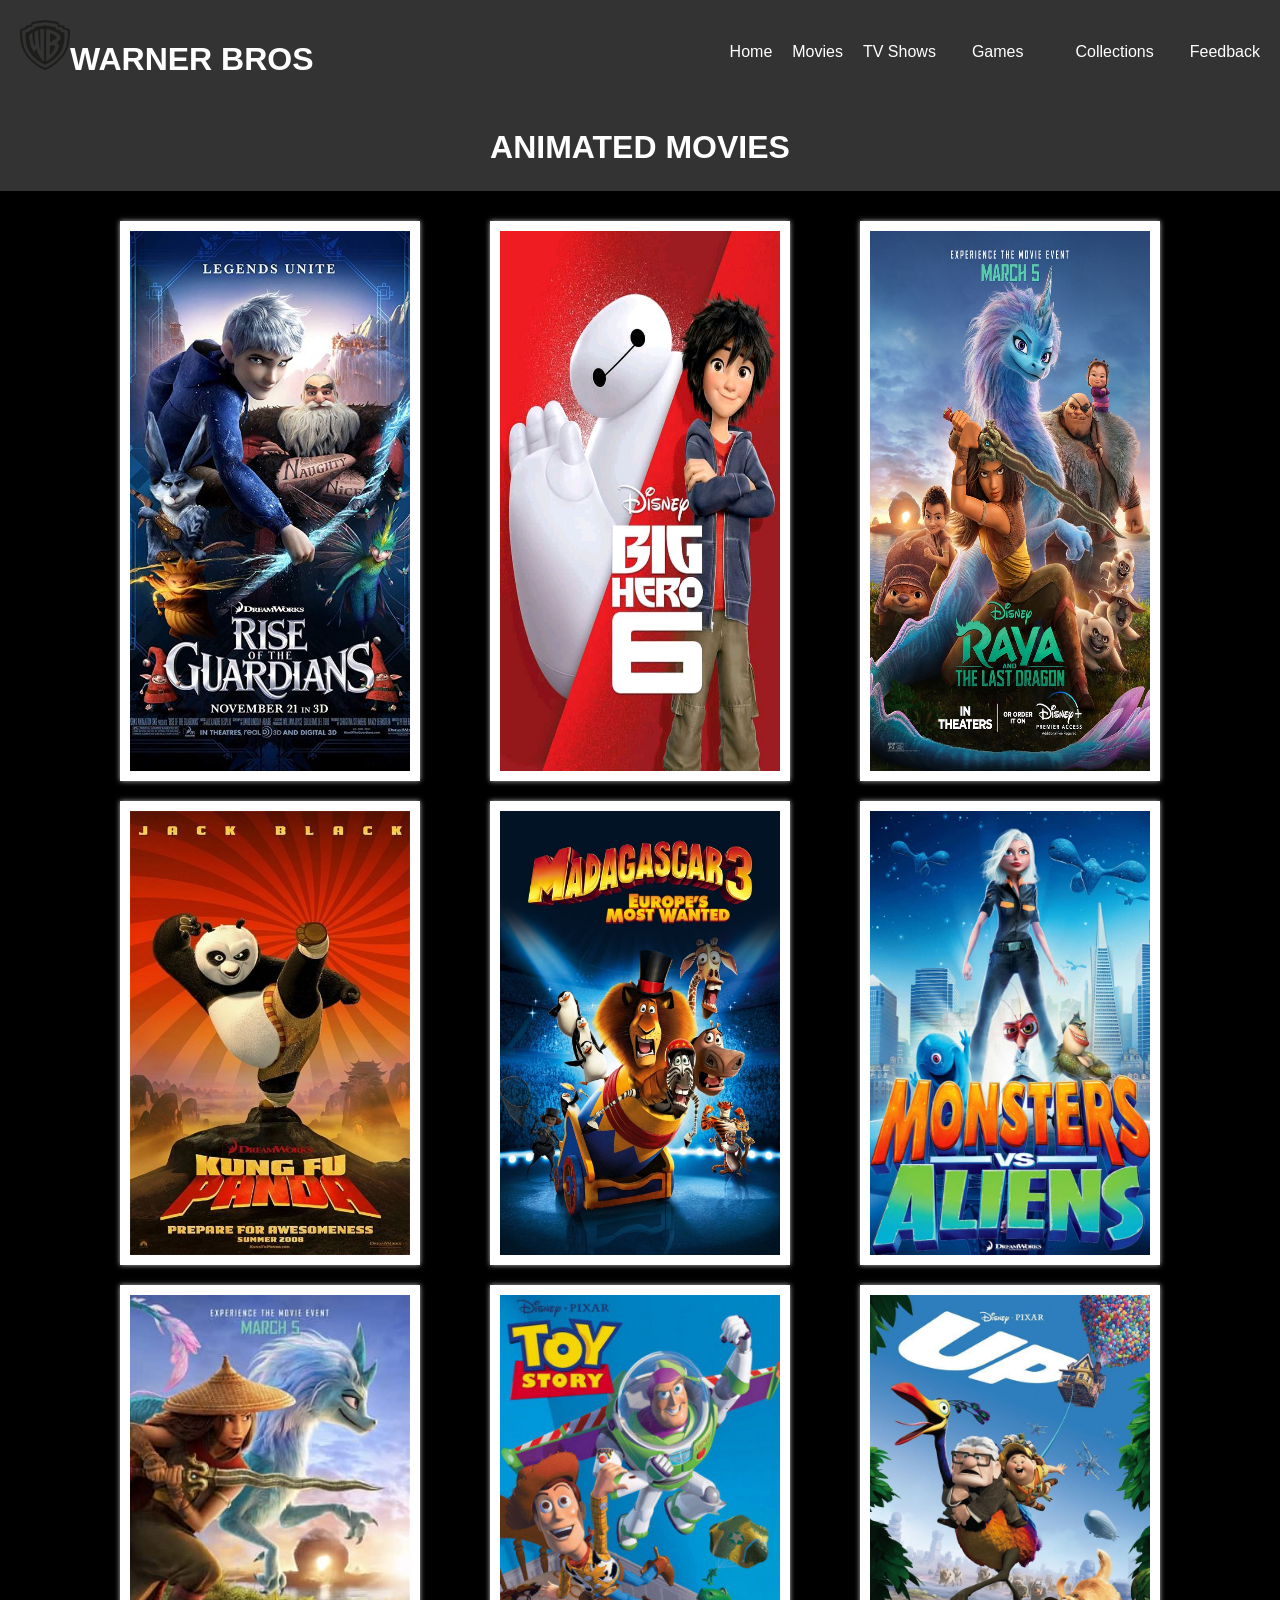
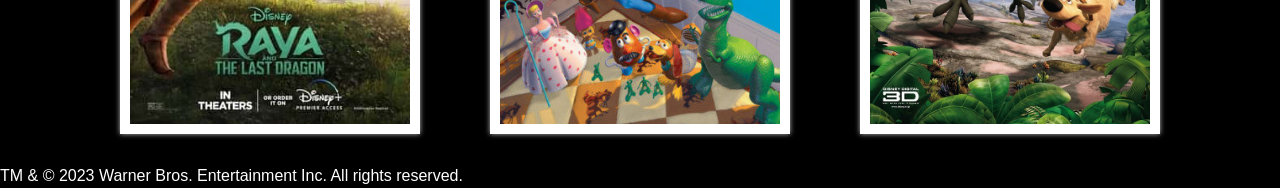
<file: Animation.html>
<!DOCTYPE html>

<html>
	<head>
	<title>Movie Collection</title>
	<link rel="stylesheet" type="text/css" href="styles.css">
	</head>
	<body>
	<header>
		<h1>
		<img src="Images/logo.png" width="50" height="50">WARNER BROS
		</h1>
		<nav>
			<ul>
				<li><a href="Homepage.html">Home</a></li>
				<li><a href="Movies.html">Movies</a></li>
				<li><a href="Shows.html">TV Shows</a></li>
					<li class="dropdown">
						<a href="Games.html" class="dropbtn">Games</a>
					<div class="dropdown-content">
						<a href="Apps.html">Apps</a>
					</div>
					</li>
				<li class="dropdown">
						<a href="Collections.html" class="dropbtn">Collections</a>
					<div class="dropdown-content">
						<a href="Animation.html">Animation</a>
						<a href="Horror.html">Horror</a>
						<a href="Romance.html">Romance</a>
					</div>
				<li><a href="Feedback.html">Feedback</a></li>
			</ul>
		</nav>
	</header>
	<div class="header">
		<h1>ANIMATED MOVIES</h1>
	</div>
	<div class="conta">
		<div class="category">
			<img src="Images/an1.jpg" alt="Action Movies">
		</div>
		<div class="category">
			<img src="Images/ca1.jpg" alt="Animated Movies">
		</div>
		<div class="category">
			<img src="Images/ca5.jpg" alt="Comedy Movies">
		</div>
		<div class="category">
			<img src="Images/an4.jpg" alt="Fantasy Movies">
		</div>
		<div class="category">
			<img src="Images/an10.jpg" alt="History Movies">
		</div>
		<div class="category">
			<img src="Images/an6.jfif" alt="Horror Movies">
		</div>
		<div class="category">
			<img src="Images/an7.jpg" alt="Musical Movies">
		</div>
		<div class="category">
			<img src="Images/an8.jpg" alt="Romance Movies">
		</div>
		<div class="category">
			<img src="Images/an9.jpg" alt="Romance Movies">
		</div>
		
	</div>
	</body>
	<footer>
		<p>TM & © 2023 Warner Bros. Entertainment Inc. All rights reserved.</p>
	</footer>
</html>
</file>
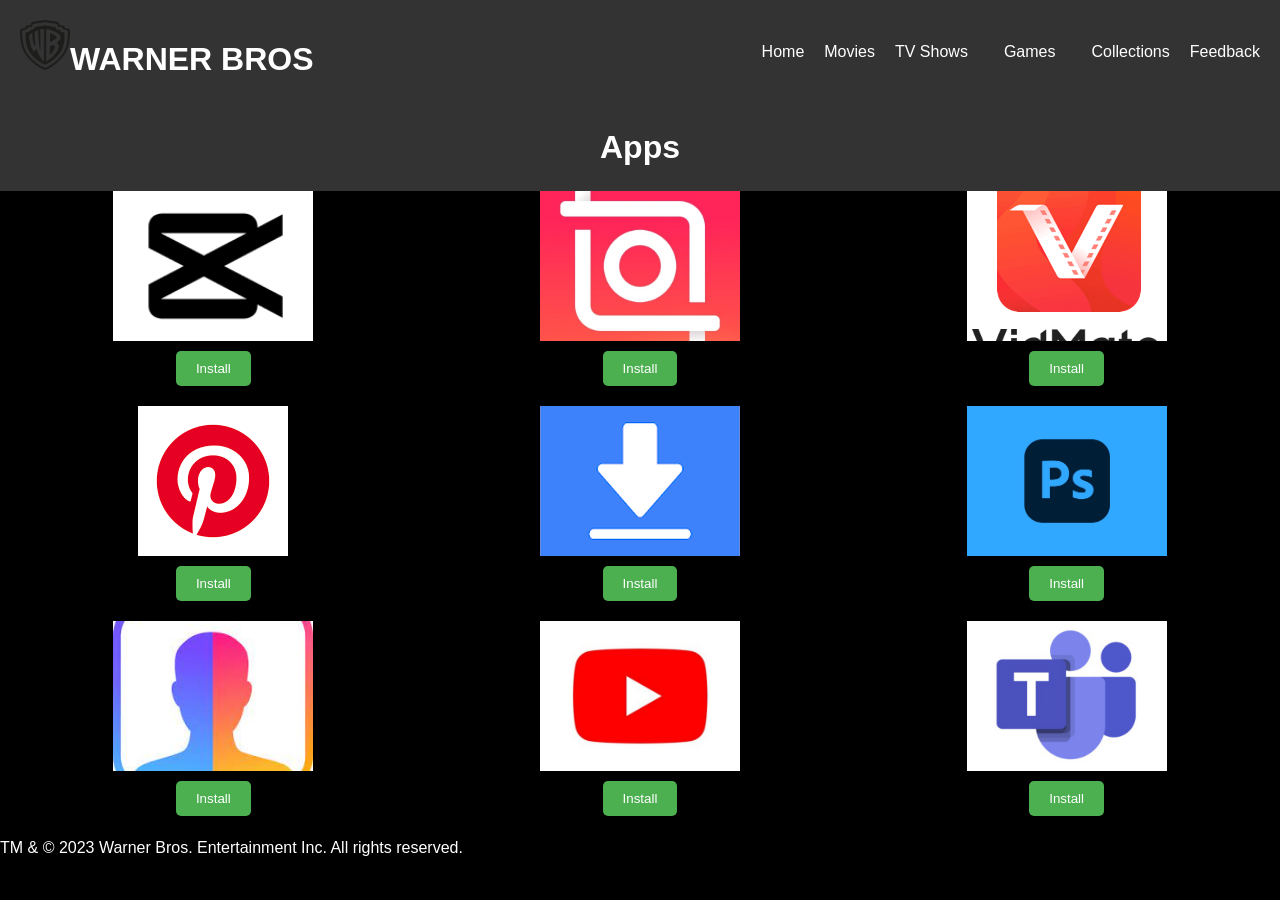
<file: Apps.html>
<!DOCTYPE html>

<html>
	<head>
		<title>Movie Theater</title>
		<link rel="stylesheet" type="text/css" href="styles.css">
	</head>
	<body>
		<header>
		<h1><img src="Images/logo.png" width="50" height="50">WARNER BROS
		</h1>
		<nav>
			<ul>
				<li><a href="Homepage.html">Home</a></li>
				<li><a href="Movies.html">Movies</a></li>
				<li><a href="Shows.html">TV Shows</a></li>
					<li class="dropdown">
						<a href="Games.html" class="dropbtn">Games</a>
					<div class="dropdown-content">
						<a href="Apps.html">Apps</a>
					</div>
					</li>
				<li><a href="Collections.html">Collections</a></li>
				<li><a href="Feedback.html">Feedback</a></li>
			</ul>
		</nav>
		</header>
		<div class="header">
			<h1>Apps</h1>
		</div>
	<div class="game-row">
  <div class="game">
    <img src="Images/app1.png" alt="Game 1">
    <button class="play-button">Install</button>
  </div>
  <div class="game">
    <img src="Images/app2.jpg" alt="Game 2">
    <button class="play-button">Install</button>
  </div>
  <div class="game">
    <img src="Images/app3.png" alt="Game 3">
    <button class="play-button">Install</button>
  </div>
</div>

<div class="game-row">
  <div class="game">
    <img src="Images/app4.png" alt="Game 4">
    <button class="play-button">Install</button>
  </div>
  <div class="game">
    <img src="Images/app11.png" alt="Game 5">
    <button class="play-button">Install</button>
  </div>
  <div class="game">
    <img src="Images/app5.jpg" alt="Game 6">
    <button class="play-button">Install</button>
  </div>
</div>

<div class="game-row">
  <div class="game">
    <img src="Images/app6.jpeg" alt="Game 4">
    <button class="play-button">Install</button>
  </div>
  <div class="game">
    <img src="Images/app7.jpg" alt="Game 5">
    <button class="play-button">Install</button>
  </div>
  <div class="game">
    <img src="Images/app8.jpg" alt="Game 6">
    <button class="play-button">Install</button>
  </div>
</div>
	</body>
	<footer>
		<p>TM & © 2023 Warner Bros. Entertainment Inc. All rights reserved.</p>
	</footer>
</html>
</file>
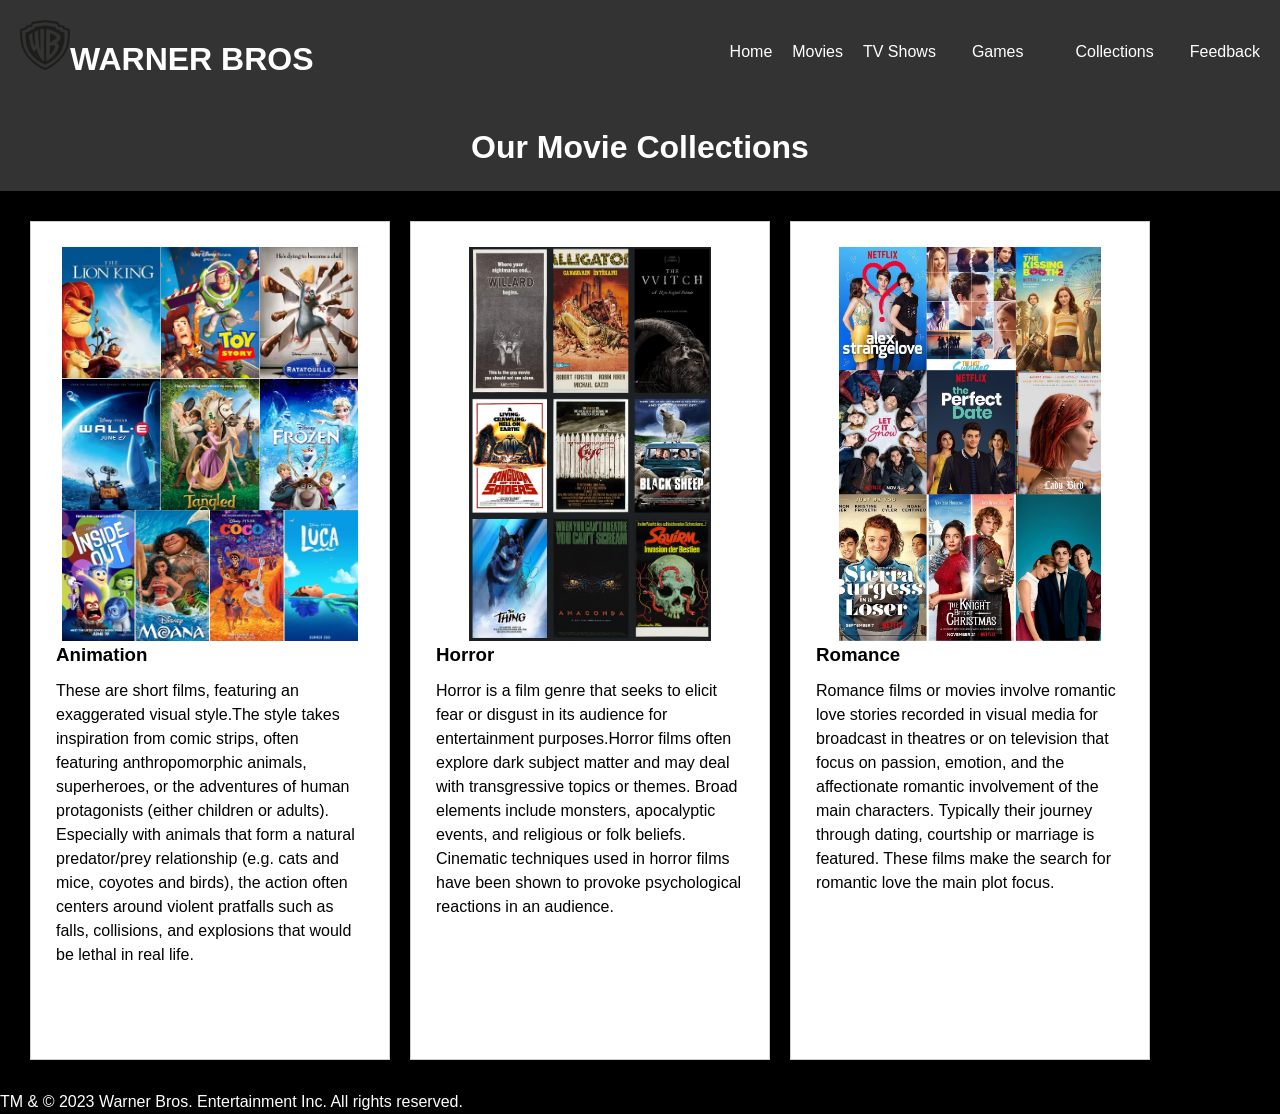
<file: Collections.html>
<!DOCTYPE html>

<html>
	<head>
	<title>My Movie Collection</title>
	<link rel="stylesheet" type="text/css" href="styles.css">
	</head>
	<header>
		<h1>
		<img src="Images/logo.png" width="50" height="50">WARNER BROS
		</h1>
		<nav>
			<ul>
				<li><a href="Homepage.html">Home</a></li>
				<li><a href="Movies.html">Movies</a></li>
				<li><a href="Shows.html">TV Shows</a></li>
					<li class="dropdown">
						<a href="Games.html" class="dropbtn">Games</a>
					<div class="dropdown-content">
						<a href="Apps.html">Apps</a>
					</div>
					</li>
				<li class="dropdown">
						<a href="Collections.html" class="dropbtn">Collections</a>
					<div class="dropdown-content">
						<a href="Animation.html">Animation</a>
						<a href="Horror.html">Horror</a>
						<a href="Romance.html">Romance</a>
					</div>
				<li><a href="Feedback.html">Feedback</a></li>
			</ul>
		</nav>
	</header>
	<div class="header">
			<h1>Our Movie Collections</h1>
	</div>
	<body>
	<main class="mai">
		<div class="movie">
			<img src="Images/anime.jpg" alt="Animation">
			<h3>Animation</h3>
			<p>These are short films, featuring an exaggerated visual style.The style takes inspiration from comic strips, often featuring anthropomorphic animals, 
			superheroes, or the adventures of human protagonists (either children or adults). Especially with animals that form a natural predator/prey relationship
			(e.g. cats and mice, coyotes and birds), the action often centers around violent pratfalls such as falls, collisions, and explosions that would be lethal in
			real life.</p>
		</div>
		
		<div class="movie">
			<img src="Images/hor.jpg" alt="horror">
			<h3>Horror</h3>
			<p>Horror is a film genre that seeks to elicit fear or disgust in its audience for entertainment purposes.Horror films often explore dark subject
			matter and may deal with transgressive topics or themes. Broad elements include monsters, apocalyptic events, and religious or folk beliefs. 
			Cinematic techniques used in horror films have been shown to provoke psychological reactions in an audience.</p>
		</div>
		<div class="movie">
			<img src="Images/bro.jpg" alt="romance">
			<h3>Romance</h3>
			<p>Romance films or movies involve romantic love stories recorded in visual media for broadcast in theatres or on television that focus on passion, 
			emotion, and the affectionate romantic involvement of the main characters. Typically their journey through dating, courtship or marriage is featured. 
			These films make the search for romantic love the main plot focus. </p>
		</div>
		
	</main>
	</body>
	<footer>
		<p>TM & © 2023 Warner Bros. Entertainment Inc. All rights reserved.</p>
	</footer>
</html>
</file>
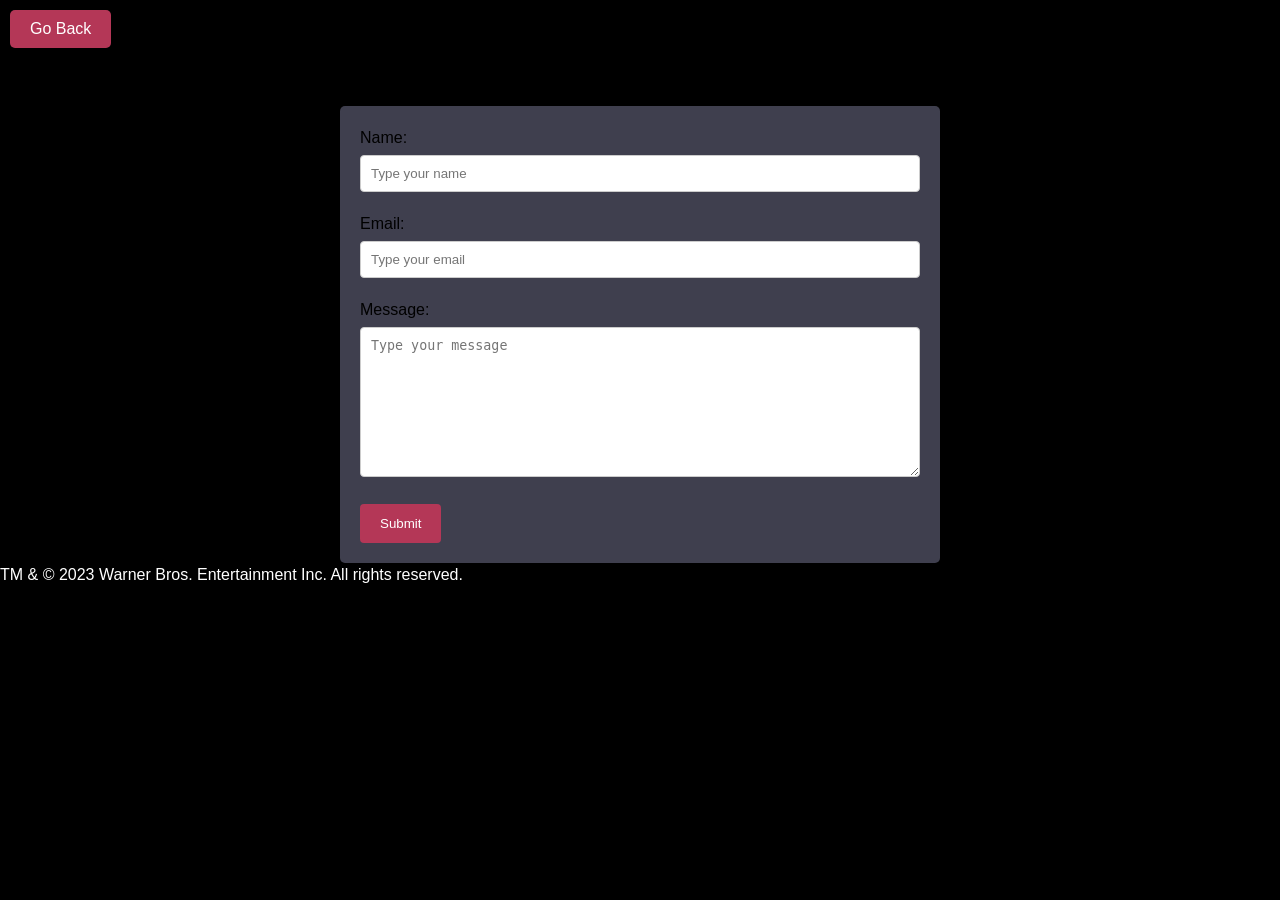
<file: Feeedback.html>
<!DOCTYPE html>
<html>
	<head>
	<title>Feedback Form</title>
	<link rel="stylesheet" type="text/css" href="styles.css">
	</head>
	<body>
	<button class="button" onclick="goBack()">Go Back</button>

	<script>
	function goBack() {
	window.history.back();
	}
	</script>
	<h1>Leave a comment below</h1>
	<form>
		<label for="name">Name:</label>
		<input type="text" id="name" name="name" placeholder="Type your name" required>

		<label for="email">Email:</label>
		<input type="email" id="email" name="email" placeholder="Type your email" required>

		<label for="message">Message:</label>
		<textarea id="message" name="message" placeholder="Type your message" required></textarea>

		<input type="submit" value="Submit">
	</form>
	</body>
	<footer>
		<p>TM & © 2023 Warner Bros. Entertainment Inc. All rights reserved.</p>
	</footer>
  
</html>
</file>
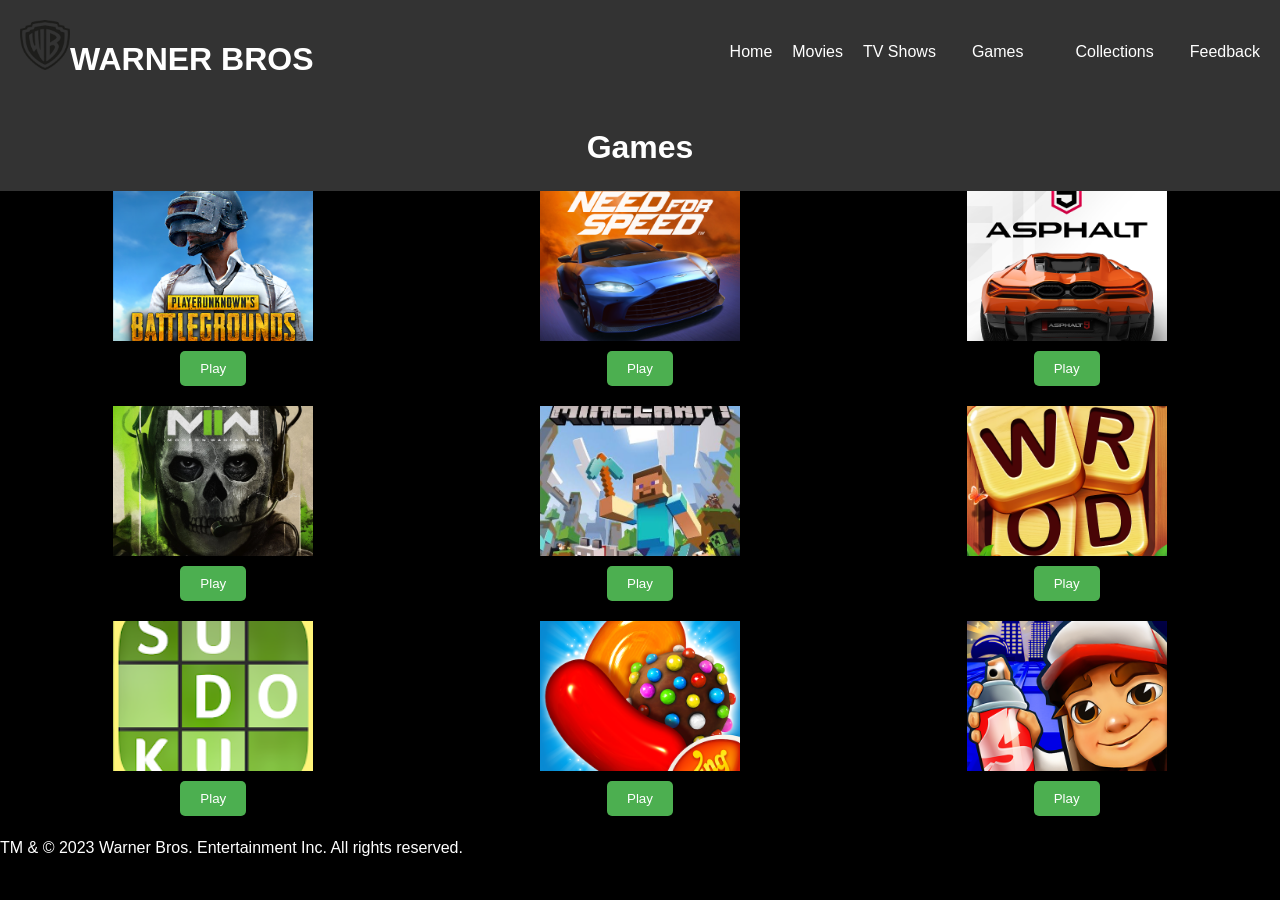
<file: Games.html>
<!DOCTYPE html>

<html>
	<head>
		<title>Movie Theater</title>
		<link rel="stylesheet" type="text/css" href="styles.css">
	</head>
	<body>
		<header>
		<h1>
		<img src="Images/logo.png" width="50" height="50">WARNER BROS
		</h1>
		<nav>
			<ul>
				<li><a href="Homepage.html">Home</a></li>
				<li><a href="Movies.html">Movies</a></li>
				<li><a href="Shows.html">TV Shows</a></li>
					<li class="dropdown">
						<a href="Games.html" class="dropbtn">Games</a>
					<div class="dropdown-content">
						<a href="Apps.html">Apps</a>
					</div>
					</li>
				<li class="dropdown">
						<a href="Collections.html" class="dropbtn">Collections</a>
					<div class="dropdown-content">
						<a href="Animation.html">Animation</a>
						<a href="Horror.html">Horror</a>
						<a href="Romance.html">Romance</a>
					</div>
				<li><a href="Feedback.html">Feedback</a></li>
			</ul>
		</nav>
	</header>
		<div class="header">
			<h1>Games</h1>
		</div>
	<div class="game-row">
  <div class="game">
    <img src="Images/ga1.png" alt="Game 1">
    <button class="play-button">Play</button>
  </div>
  <div class="game">
    <img src="Images/ga3.png" alt="Game 2">
    <button class="play-button">Play</button>
  </div>
  <div class="game">
    <img src="Images/ga5.png" alt="Game 3">
    <button class="play-button">Play</button>
  </div>
</div>

<div class="game-row">
  <div class="game">
    <img src="Images/ga2.jpg" alt="Game 4">
    <button class="play-button">Play</button>
  </div>
  <div class="game">
    <img src="Images/ga4.jpeg" alt="Game 5">
    <button class="play-button">Play</button>
  </div>
  <div class="game">
    <img src="Images/game4.png" alt="Game 6">
    <button class="play-button">Play</button>
  </div>
</div>

<div class="game-row">
  <div class="game">
    <img src="Images/game1.png" alt="Game 4">
    <button class="play-button">Play</button>
  </div>
  <div class="game">
    <img src="Images/game2.png" alt="Game 5">
    <button class="play-button">Play</button>
  </div>
  <div class="game">
    <img src="Images/game3.png" alt="Game 6">
    <button class="play-button">Play</button>
  </div>
</div>
	</body>
	<footer>
		<p>TM & © 2023 Warner Bros. Entertainment Inc. All rights reserved.</p>
	</footer>
</html>
</file>
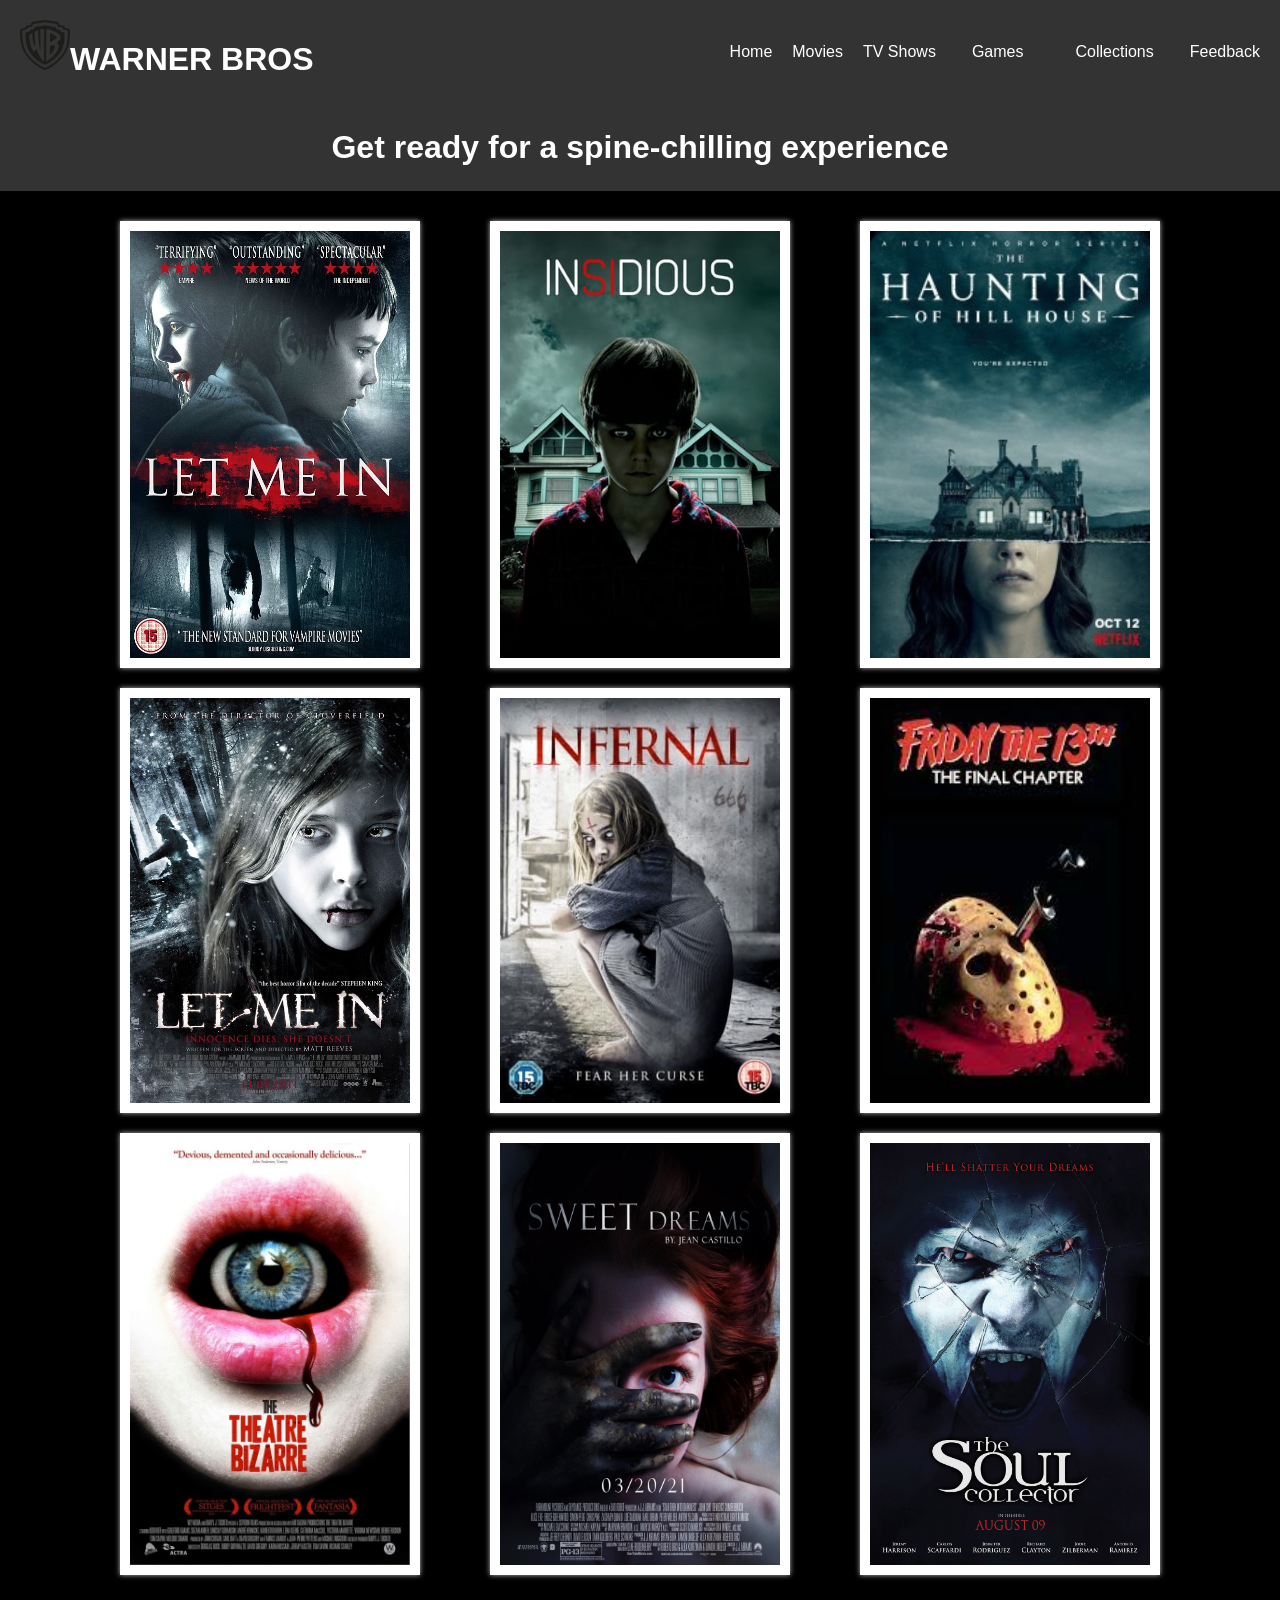
<file: Horror.html>
<!DOCTYPE html>

<html>
	<head>
	<title>My Movie Collection</title>
	<link rel="stylesheet" type="text/css" href="styles.css">
	</head>
	<body>
	<header>
		<h1>
		<img src="Images/logo.png" width="50" height="50">WARNER BROS
		</h1>
		<nav>
			<ul>
				<li><a href="Homepage.html">Home</a></li>
				<li><a href="Movies.html">Movies</a></li>
				<li><a href="Shows.html">TV Shows</a></li>
					<li class="dropdown">
						<a href="Games.html" class="dropbtn">Games</a>
					<div class="dropdown-content">
						<a href="Apps.html">Apps</a>
					</div>
					</li>
				<li class="dropdown">
						<a href="Collections.html" class="dropbtn">Collections</a>
					<div class="dropdown-content">
						<a href="Animation.html">Animation</a>
						<a href="Horror.html">Horror</a>
						<a href="Romance.html">Romance</a>
					</div>
				<li><a href="Feedback.html">Feedback</a></li>
			</ul>
		</nav>
	</header>
	<div class="header">
		<h1>Get ready for a spine-chilling experience </h1>
	</div>
	<div class="conta">
		<div class="category">
			<img src="Images/ho1.jpg" alt="Action Movies">
		</div>
		<div class="category">
			<img src="Images/ho2.jpg" alt="Animated Movies">
		</div>
		<div class="category">
			<img src="Images/ho3.jpg" alt="Comedy Movies">
		</div>
		<div class="category">
			<img src="Images/ho4.jpg" alt="Fantasy Movies">
		</div>
		<div class="category">
			<img src="Images/ho5.jpg" alt="History Movies">
		</div>
		<div class="category">
			<img src="Images/hr2.jfif" alt="Horror Movies">
		</div>
		<div class="category">
			<img src="Images/hr1.jpg" alt="Musical Movies">
		</div>
		<div class="category">
			<img src="Images/hr3.jpg" alt="Romance Movies">
		</div>
		<div class="category">
			<img src="Images/hr4.jpg" alt="Romance Movies">
		</div>
		
	</div>
	</body>
	<footer>
		<p>TM & © 2023 Warner Bros. Entertainment Inc. All rights reserved.</p>
	</footer>
</html>
</file>
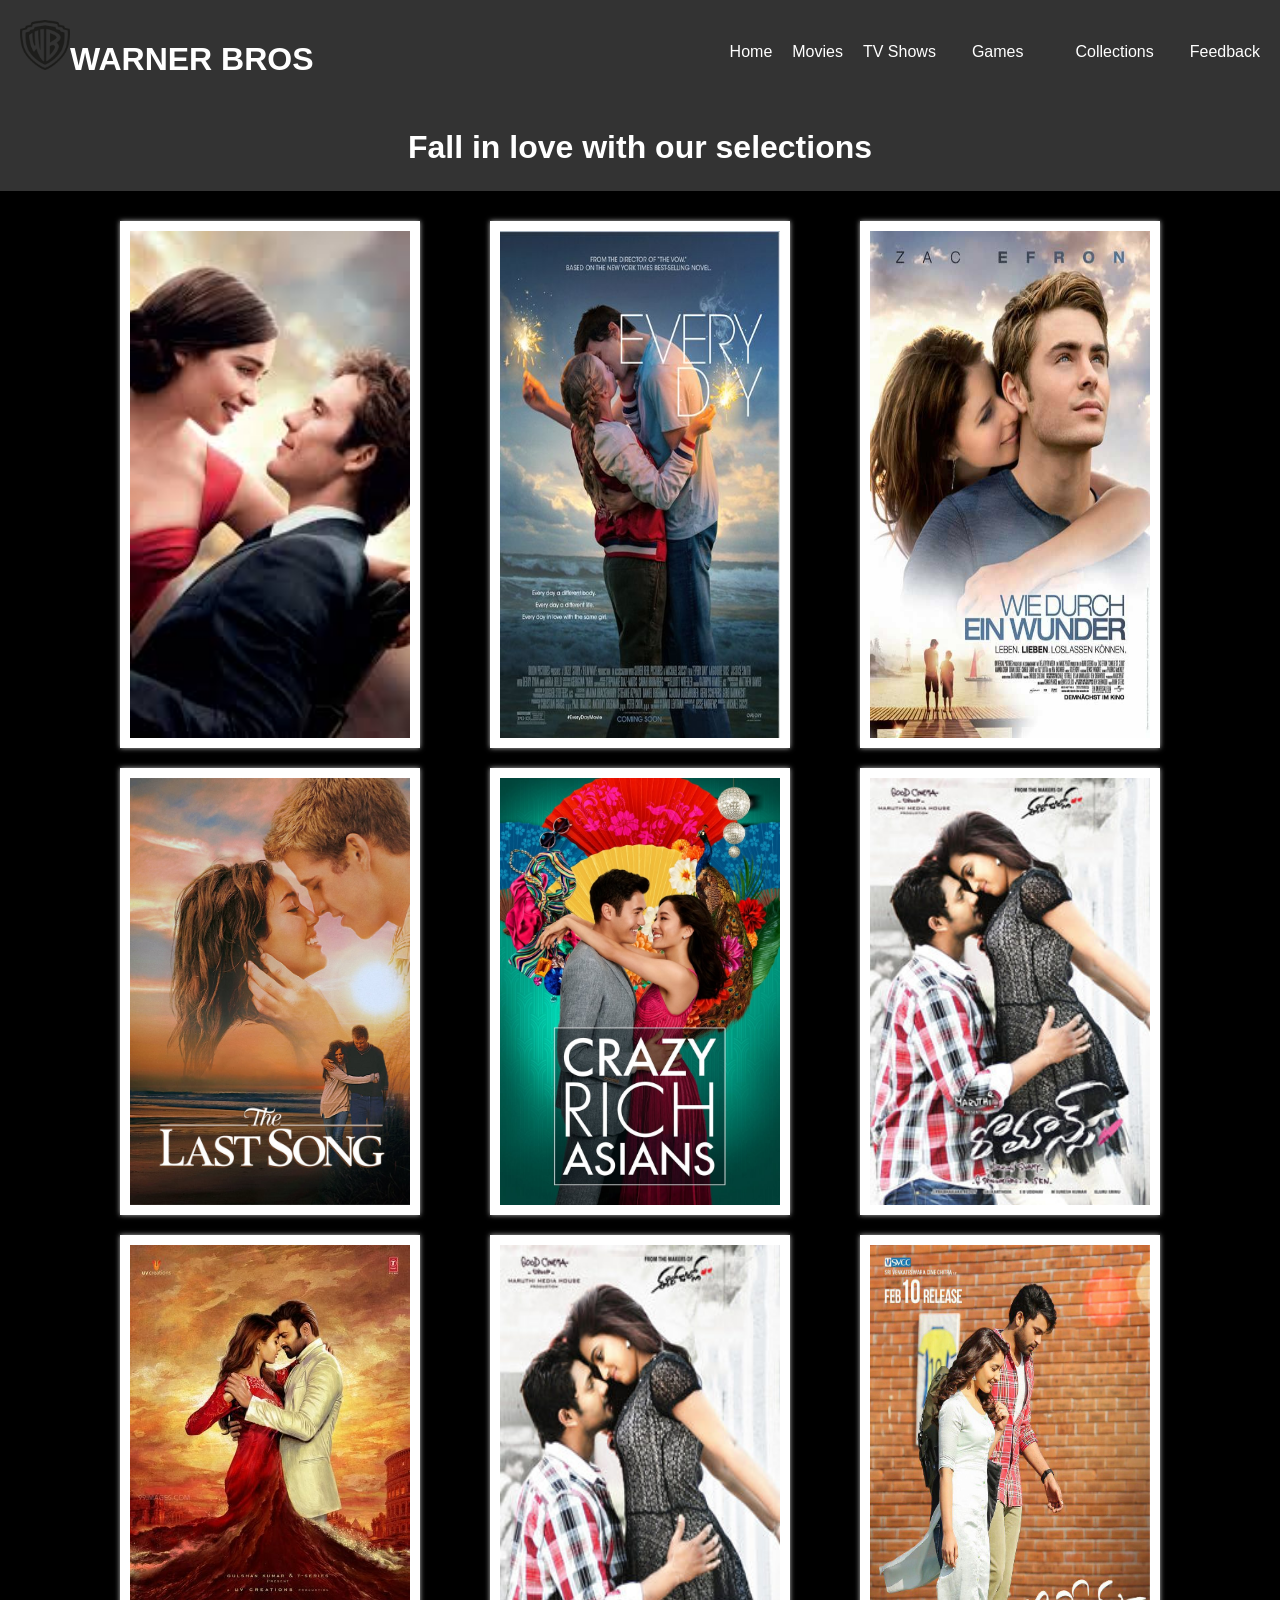
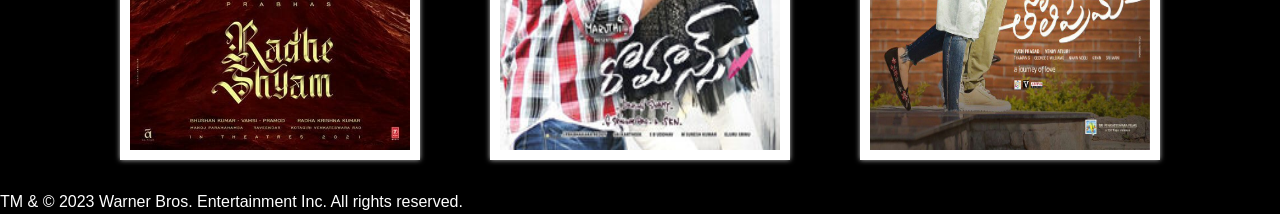
<file: Romance.html>
<!DOCTYPE html>

<html>
	<head>
	<title>My Movie Collection</title>
	<link rel="stylesheet" type="text/css" href="styles.css">
	</head>
	<body>
	<header>
		<h1>
		<img src="Images/logo.png" width="50" height="50">WARNER BROS
		</h1>
		<nav>
			<ul>
				<li><a href="Homepage.html">Home</a></li>
				<li><a href="Movies.html">Movies</a></li>
				<li><a href="Shows.html">TV Shows</a></li>
					<li class="dropdown">
						<a href="Games.html" class="dropbtn">Games</a>
					<div class="dropdown-content">
						<a href="Apps.html">Apps</a>
					</div>
					</li>
				<li class="dropdown">
						<a href="Collections.html" class="dropbtn">Collections</a>
					<div class="dropdown-content">
						<a href="Animation.html">Animation</a>
						<a href="Horror.html">Horror</a>
						<a href="Romance.html">Romance</a>
					</div>
				<li><a href="Feedback.html">Feedback</a></li>
			</ul>
		</nav>
	</header>
	<div class="header">
		<h1>Fall in love with our selections</h1>
	</div>
	<div class="conta">
		<div class="category">
			<img src="Images/ro8.jfif" alt="Action Movies">
		</div>
		<div class="category">
			<img src="Images/ro2.jpg" alt="Animated Movies">
		</div>
		<div class="category">
			<img src="Images/ro3.jpg" alt="Comedy Movies">
		</div>
		<div class="category">
			<img src="Images/ro4.jpg" alt="Fantasy Movies">
		</div>
		<div class="category">
			<img src="Images/ro5.jpg" alt="History Movies">
		</div>
		<div class="category">
			<img src="Images/ro9.jpg" alt="Horror Movies">
		</div>
		<div class="category">
			<img src="Images/ro6.jpg" alt="Musical Movies">
		</div>
		<div class="category">
			<img src="Images/ro9.jpg" alt="Romance Movies">
		</div>
		<div class="category">
			<img src="Images/ro10.jpg" alt="Romance Movies">
		</div>
		
	</div>
	</body>
	<footer>
		<p>TM & © 2023 Warner Bros. Entertainment Inc. All rights reserved.</p>
	</footer>
</html>
</file>
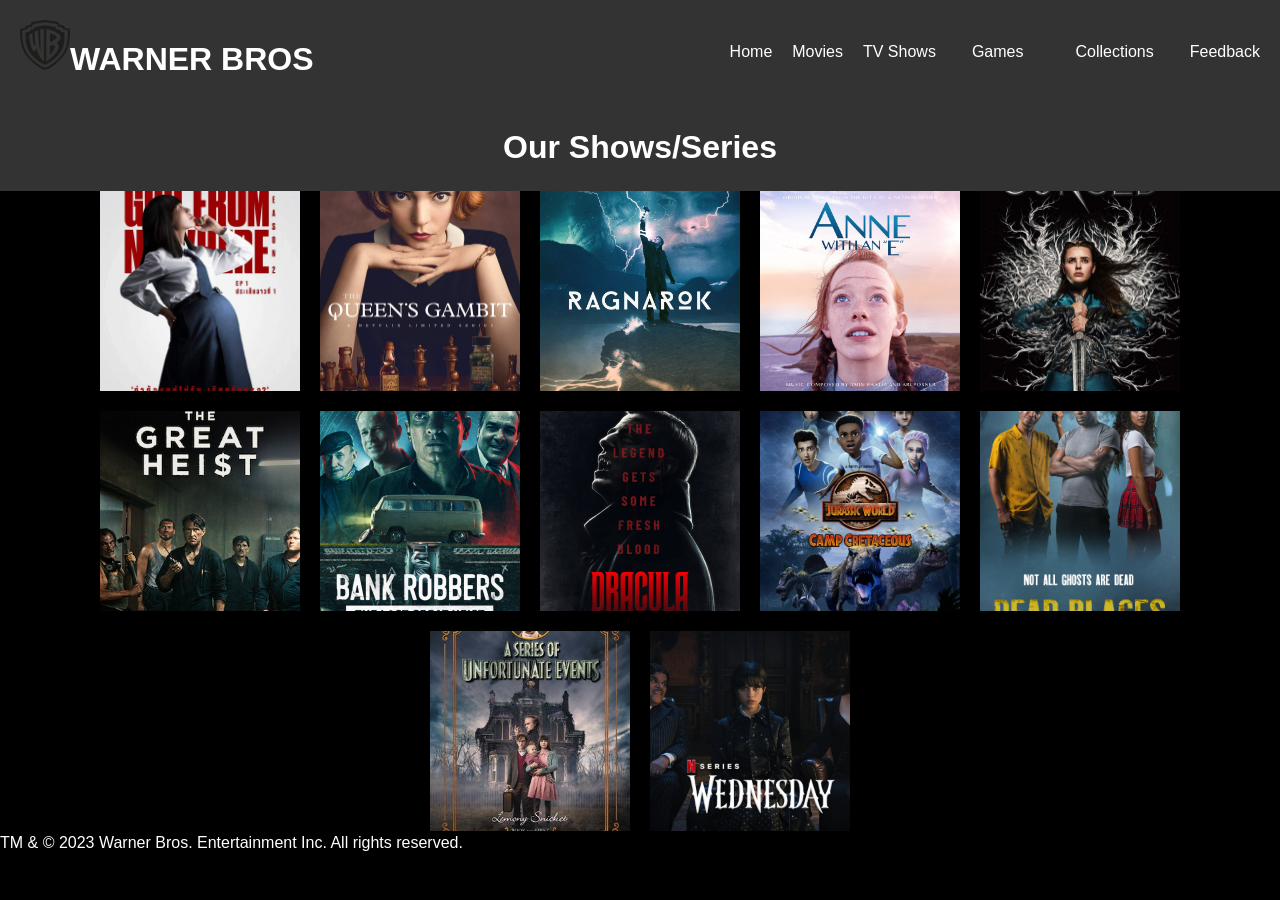
<file: Shows.html>
<!DOCTYPE html>

<html>
	<head>
	<title>Movie Theater</title>
	<link rel="stylesheet" type="text/css" href="styles.css">
	<script src="java.js"></script>
	</head>
	<body>
		<header>
		<h1>
		<img src="Images/logo.png" width="50" height="50">WARNER BROS
		</h1>
		<nav>
			<ul>
				<li><a href="Homepage.html">Home</a></li>
				<li><a href="Movies.html">Movies</a></li>
				<li><a href="Shows.html">TV Shows</a></li>
					<li class="dropdown">
						<a href="Games.html" class="dropbtn">Games</a>
					<div class="dropdown-content">
						<a href="Apps.html">Apps</a>
					</div>
					</li>
				<li class="dropdown">
						<a href="Collections.html" class="dropbtn">Collections</a>
					<div class="dropdown-content">
						<a href="Animation.html">Animation</a>
						<a href="Horror.html">Horror</a>
						<a href="Romance.html">Romance</a>
					</div>
				<li><a href="Feedback.html">Feedback</a></li>
			</ul>
		</nav>
	</header>
	<div class="header">
			<h1>Our Shows/Series</h1>
	</div>
	<div class="image-gallery">
  <div class="image">
    <img src="Images/show1.jpg" alt="Image 1">
  </div>
  <div class="image">
    <img src="Images/show2.jpg" alt="Image 2">
  </div>
  <div class="image">
    <img src="Images/show3.jpg" alt="Image 3">
  </div>
  <div class="image">
    <img src="Images/show4.jpeg" alt="Image 4">
  </div>
  <div class="image">
    <img src="Images/show5.jpg" alt="Image 5">
  </div>
  <div class="image">
    <img src="Images/show6.jpg" alt="Image 6">
  </div>
  <div class="image">
    <img src="Images/show7.jpg" alt="Image 7">
  </div>
  <div class="image">
    <img src="Images/show8.jpg" alt="Image 8">
  </div>
  <div class="image">
    <img src="Images/show9.jpg" alt="Image 9">
  </div>
  <div class="image">
    <img src="Images/show10.jpg" alt="Image 10">
  </div>
  <div class="image">
    <img src="Images/show11.jpg" alt="Image 11">
  </div>
  <div class="image">
    <img src="Images/show12.jpeg" alt="Image 12">
  </div>
</div>

	</body>
	<footer>
		<p>TM & © 2023 Warner Bros. Entertainment Inc. All rights reserved.</p>
	</footer>
</html>
</file>
<file: styles.css>
* {
	box-sizing: border-box;
	margin: 0;
	padding: 0;
}

body {
	font-family: Arial, sans-serif;
	font-size: 16px;
	line-height: 1.5;
	background-color: black;
}

header {
	background-color: #333;
	color: #fff;
	display: flex;
	justify-content: space-between;
	align-items: center;
	padding: 20px;
}

footer {
	color:white;
}

nav ul {
  list-style: none;
  display: flex;
}

nav ul li {
  margin-right: 20px;
}

nav ul li:last-child {
  margin-right: 0;
}

nav ul li a {
  color: #fff;
  text-decoration: none;
}

nav ul li a:hover {
	color:red;
}

.hero {
  position: relative;
  height: 500px;
}

.hero video {
  position: absolute;
  top: 0;
  left: 0;
  width: 100%;
  height: 100%;
  object-fit: cover;
}

.hero-content {
  position: absolute;
  top: 50%;
  left: 50%;
  transform: translate(-50%, -50%);
  color: #fff;
  text-align: center;
  z-index: 1;
}

.hero-content h2 {
  font-size: 48px;
  margin-bottom: 20px;
}

.hero-content p {
  font-size: 24px;
  margin-bottom: 40px;
}

.hero-content .button {
  display: inline-block;
  background-color: #fff;
  color: #333;
  padding: 10px 20px;
  border-radius: 5px;
  text-decoration: none;
  font-size: 18px;
  font-weight: bold;
  transition: background-color 0.3s ease;
}

.hero-content .button:hover {
  background-color: #333;
  color: #fff;
}

.image-container {
  display: flex;
  justify-content: space-between;
}

.image-container img {
  width: 150px;
  height: 150px;
  border: 2px solid #ccc;
  border-radius: 0%;
  transition: transform 0.3s ease;
}

.image-container img:hover {
  transform: scale(1.1);
}


.header {
  background-color: #333;
  color: #fff;
  text-align: center;
  padding: 20px;
}

.container {
  display: flex;
  flex-wrap: wrap;
  justify-content: center;
}

.video {
  margin: 20px;
}

.butto {
  background-color: #00A3FF; 
  border: none; 
  color: white; 
  padding: 10px 20px; 
  text-align: center; 
  text-decoration: none; 
  display: inline-block; 
  font-size: 16px; 
  cursor: pointer; 
  border-radius: 5px; 
  transition: background-color 0.3s ease; 
}

.butto:hover {
  background-color: #333;
}
 .p1 {
	 color:white;
 }
 
 
 
 
 
.image-gallery {
  display: flex;
  flex-wrap: wrap;
  justify-content: center;
  align-items: center;
  gap: 20px;
}

.image {
  width: 200px;
  height: 200px;
  overflow: hidden;
  position: relative;
}

.image img {
  display: block;
  width: 100%;
  height: 100%;
  object-fit: cover;
  transition: transform 0.2s ease-in-out;
}

.image:hover img {
  transform: scale(1.1);
}

.image:before {
  content: '';
  position: absolute;
  z-index: 1;
  top: 0;
  left: 0;
  width: 100%;
  height: 100%;
  background: rgba(0, 0, 0, 0.6);
  opacity: 0;
  transition: opacity 0.2s ease-in-out;
}

.image:hover:before {
  opacity: 1;
}

.image:before {
  display: flex;
  justify-content: center;
  align-items: center;
  color: #fff;
  font-size: 24px;
  font-weight: bold;
  text-transform: uppercase;
  letter-spacing: 1px;
  text-shadow: 2px 2px 2px rgba(0, 0, 0, 0.4);
}





.game-row {
  display: flex;
  justify-content: space-around;
  margin-bottom: 20px;
}

.game {
  display: flex;
  flex-direction: column;
  align-items: center;
}

.game img {
  width: 200px;
  height: 150px;
  object-fit: cover;
}

.play-button {
  background-color: #4CAF50;
  color: white;
  padding: 10px 20px;
  border: none;
  border-radius: 5px;
  margin-top: 10px;
  cursor: pointer;
}



.dropdown {
  position: relative;
  display: inline-block;
}

.dropdown-content {
  display: none;
  position: absolute;
  z-index: 1;
}

.dropdown:hover .dropdown-content {
  display: block;
}

.dropbtn {
  color: white;
  padding: 16px;
  font-size: 16px;
  border: none;
  background-color: inherit;
  font-family: inherit;
  margin: 0;
}

.dropdown-content a {
  color: black;
  padding: 12px 16px;
  text-decoration: none;
  display: block;
}

.dropdown-content a:hover {
  background-color: #f1f1f1;
}





form {
	max-width: 600px;
	margin: 0 auto;
	padding: 20px;
	background-color: #3F3F4E;
	border-radius: 5px;
	box-shadow: 0 0 10px rgba(0, 0, 0, 0.2);
}

label {
	display: block;
	margin-bottom: 5px;
}

input[type="text"],
input[type="email"],
textarea {
	width: 100%;
	padding: 10px;
	border: 1px solid #ccc;
	border-radius: 4px;
	box-sizing: border-box;
	margin-bottom: 20px;
	resize: vertical;
}

input[type="submit"] {
	background-color: #B43757;
	color: #fff;
	padding: 12px 20px;
	border: none;
	border-radius: 4px;
	cursor: pointer;
}

input[type="submit"]:hover {
	background-color: #555;
}

input[type="submit"]:focus {
	outline: none;
}

textarea {
	height: 150px;
}

.button {
	background-color: #B43757;
	border: none;
	color: #FFF;
	padding: 10px 20px;
	text-align: center;
	text-decoration: none;
	display: inline-block;
	font-size: 16px;
	margin: 10px;
	cursor: pointer;
	border-radius: 5px;
}

.button:hover {
	background-color: #555;
}

.mai {
	margin: 20px;
	display: flex;
	flex-wrap: wrap;
}

.movie {
	background-color: white;
	border: 1px solid #ccc;
	box-shadow: 2px 2px 6px rgba(0, 0, 0, 0.3);
	padding: 25px;
	margin: 10px;
	max-width: 360px;
	flex-grow: 1;
}

.movie img {
	display: block;
	margin: 0 auto;
	max-width: 100%;
	height: 50%;
}

.movie h2 {
	margin-top: 0;
}

.movie p {
	margin: 10px 0;
}


.conta {
			display: flex;
			flex-wrap: wrap;
			justify-content: space-evenly;
			padding: 20px;
			box-sizing: border-box;
			max-width: 1200px;
			margin: 0 auto;
		}
		.category {
			background-color: #ffffff;
			color: #333333;
			box-shadow: 0px 0px 5px #bbbbbb;
			padding: 10px;
			margin: 10px;
			text-align: center;
			width: 300px;
		}
		.category img {
			width: 100%;
			height: 100%;
		}
		.category h2 {
			margin: 10px 0;
		}
.button {
	background-color: #B43757;
	border: none;
	color: #FFF;
	padding: 10px 20px;
	text-align: center;
	text-decoration: none;
	display: inline-block;
	font-size: 16px;
	margin: 10px;
	cursor: pointer;
	border-radius: 5px;
}

.button:hover {
	background-color: #555;
}
</file>
